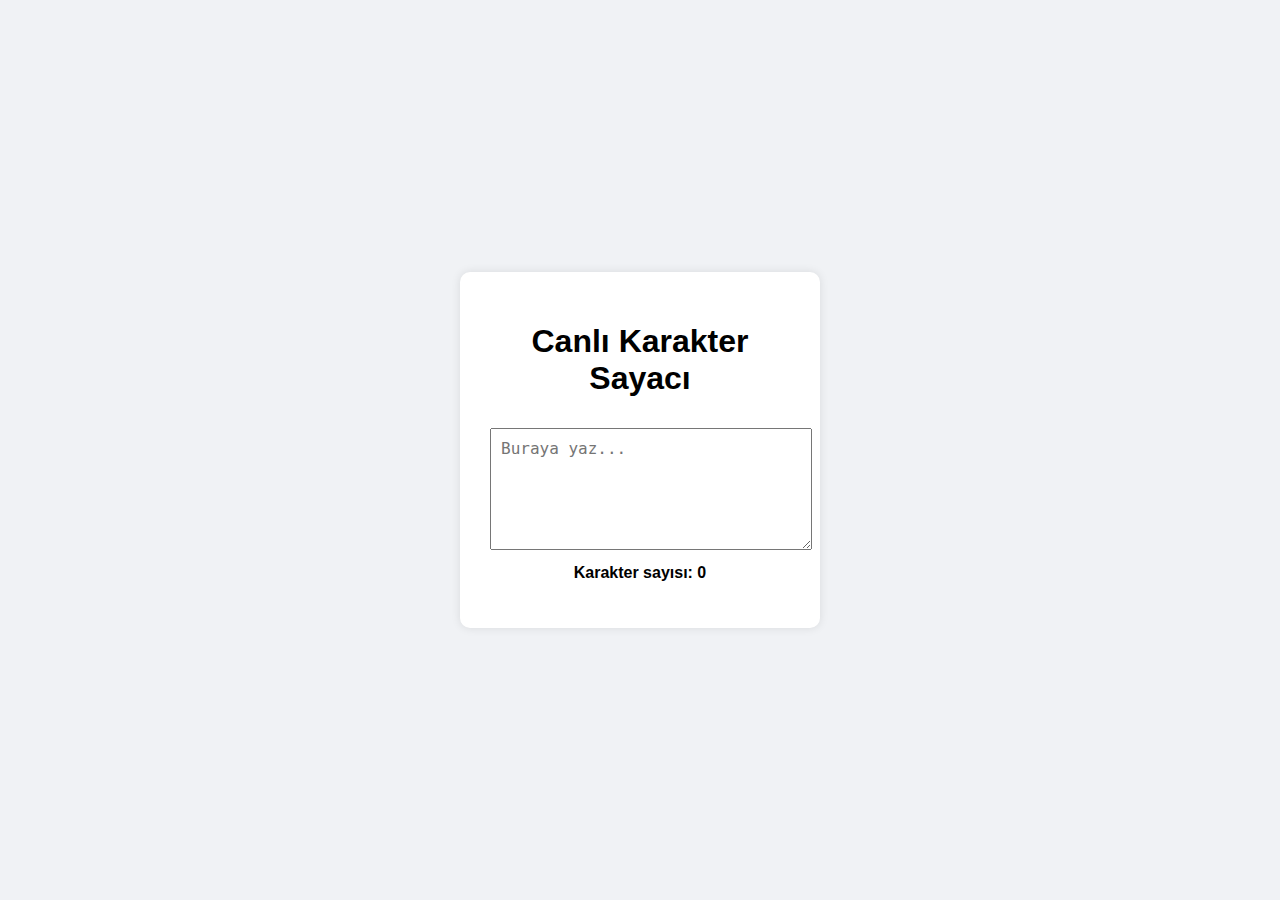
<file: index.html>
<!DOCTYPE html>
<html lang="tr">
  <head>
    <meta charset="UTF-8" />
    <meta name="viewport" content="width=device-width, initial-scale=1.0" />
    <title>Canlı Karakter Sayacı</title>
    <link rel="stylesheet" href="style.css" />
  </head>
  <body>
    <div class="container">
      <h1>Canlı Karakter Sayacı</h1>
      <textarea id="textInput" placeholder="Buraya yaz..."></textarea>
      <p>Karakter sayısı: <span id="charCount">0</span></p>
    </div>
    <script src="app.js"></script>
  </body>
</html>
</file>
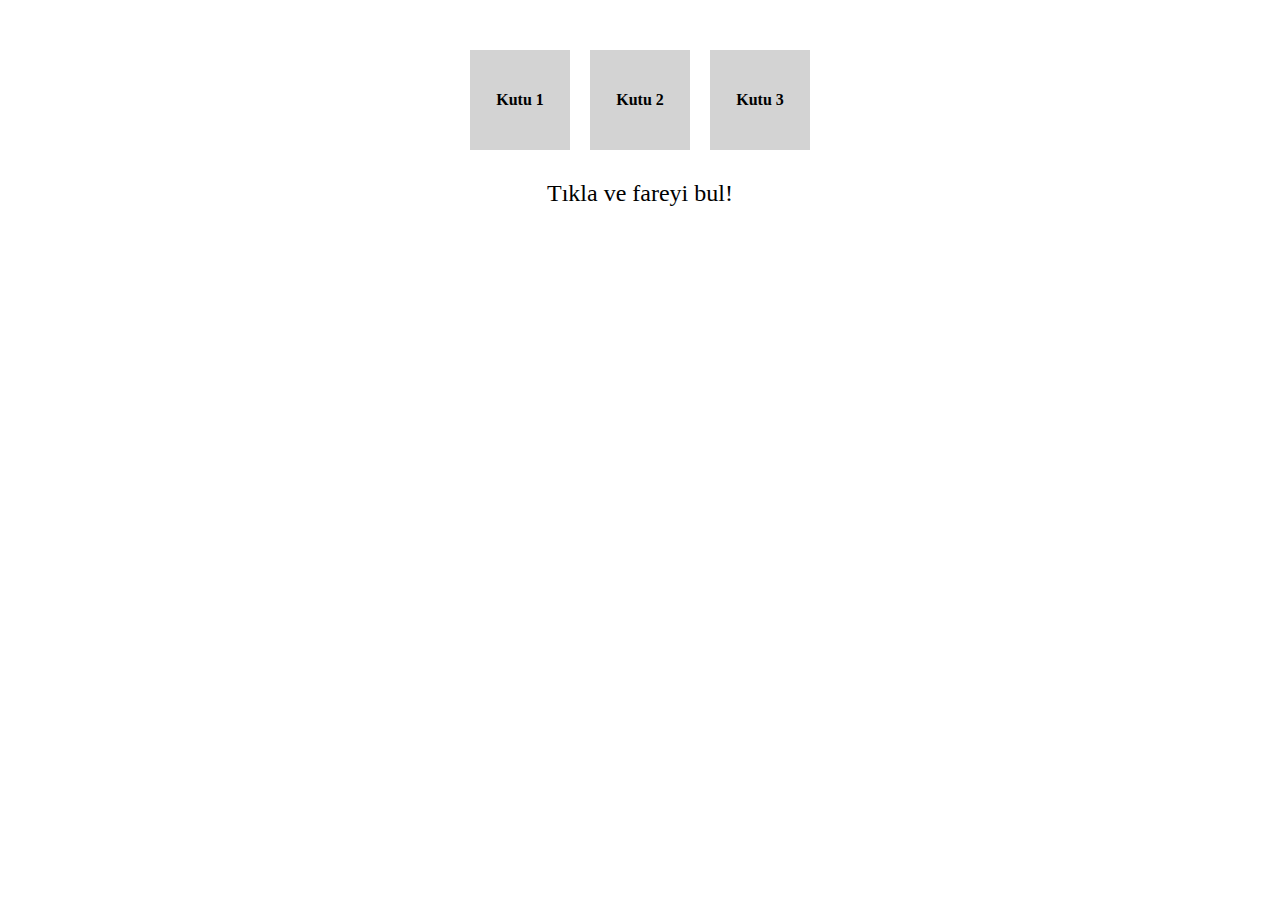
<file: findTheMouse/index1.html>
<!DOCTYPE html>
<html lang="en">
  <head>
    <meta charset="UTF-8" />
    <title>Fareyi Bul</title>
    <style>
      .container {
        display: flex;
        gap: 20px;
        margin-top: 50px;
        justify-content: center;
      }

      .box {
        width: 100px;
        height: 100px;
        background-color: lightgray;
        display: flex;
        align-items: center;
        justify-content: center;
        font-weight: bold;
        cursor: pointer;
      }

      .box:hover {
        background-color: lightblue;
      }

      #result {
        text-align: center;
        font-size: 24px;
        margin-top: 30px;
      }
    </style>
  </head>
  <body>
    <div class="container">
      <div class="box" data-id="0">Kutu 1</div>
      <div class="box" data-id="1">Kutu 2</div>
      <div class="box" data-id="2">Kutu 3</div>
    </div>

    <div id="result">Tıkla ve fareyi bul!</div>

    <script src="app.js"></script>
  </body>
</html>
</file>
<file: style.css>
body {
  font-family: Arial, sans-serif;
  display: flex;
  justify-content: center;
  align-items: center;
  height: 100vh;
  margin: 0;
  background-color: #f0f2f5;
}

.container {
  background: white;
  padding: 30px;
  border-radius: 10px;
  box-shadow: 0 0 10px rgba(0, 0, 0, 0.1);
  width: 300px;
  text-align: center;
}

textarea {
  width: 100%;
  height: 100px;
  padding: 10px;
  margin-top: 10px;
  font-size: 16px;
}

p {
  margin-top: 10px;
  font-weight: bold;
}
</file>
